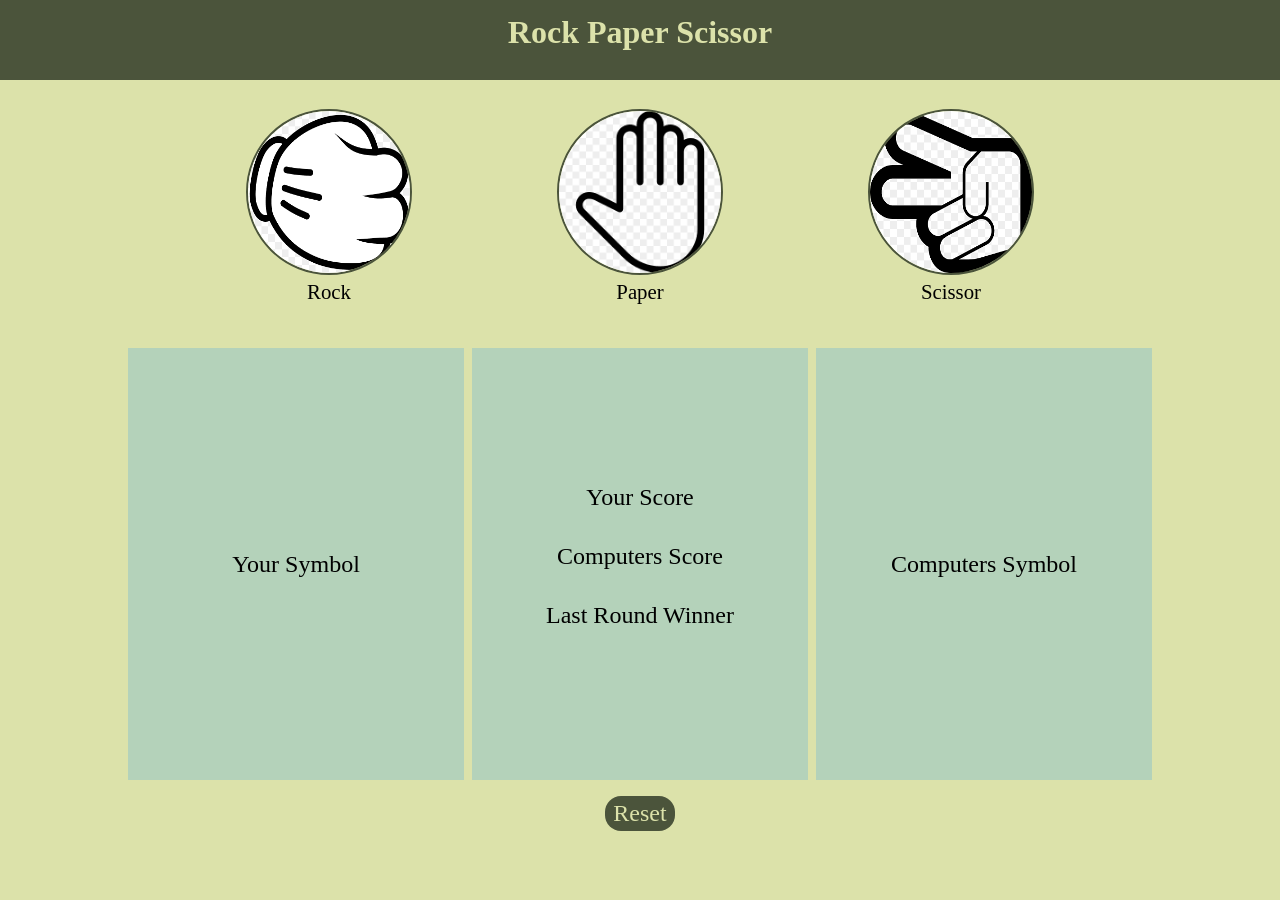
<file: rock-paper-scissor/index.html>
<!DOCTYPE html>
<html lang="en">

<head>
    <meta charset="UTF-8">
    <meta name="viewport" content="width=device-width, initial-scale=1.0">
    <title>Rock Paper Scissor</title>
    <link rel="stylesheet" href="style.css">
</head>

<body>
    <h1 id="header">Rock Paper Scissor</h1>

    <div class="input-bar">
        <div class="img-div" id="rock-div">
            <img src="images/rock.png" id="rock" class="img">
            <p class="input-text">Rock</p>
        </div>

        <div class="img-div" id="paper-div">
            <img src="images/paper.png" id="paper" class="img">
            <p class="input-text">Paper</p>
        </div>

        <div class="img-div" id="scissor-div">
            <img src="images/scissor.png" id="scissor" class="img">
            <p class="input-text">Scissor</p>
        </div>
    </div>

    <div id="playzone-div">
        <div class="playarea" id="user-side">
            <p>Your Symbol</p>  
            <!-- <div id="userSymbol"></div> -->
        </div>

        <div class="playarea" id="score">
            <p>Your Score</p> 
            <p id="playerScore"></p>
            <p>Computers Score</p>
            <p id="computerScore"></p> 
            <p>Last Round Winner</p> 
            <p id="lastRoundWinner"></p>
        </div>

        <div class="playarea" id="computer-side">
            <p>Computers Symbol</p>
            <!-- <div id="computerSymbol"></div> -->
        </div>
    </div>

    <div id="btn-div"> 
        <button id="reset-btn">Reset</button>
    </div>

    <script src="app.js"></script>
</body>

</html>
</file>
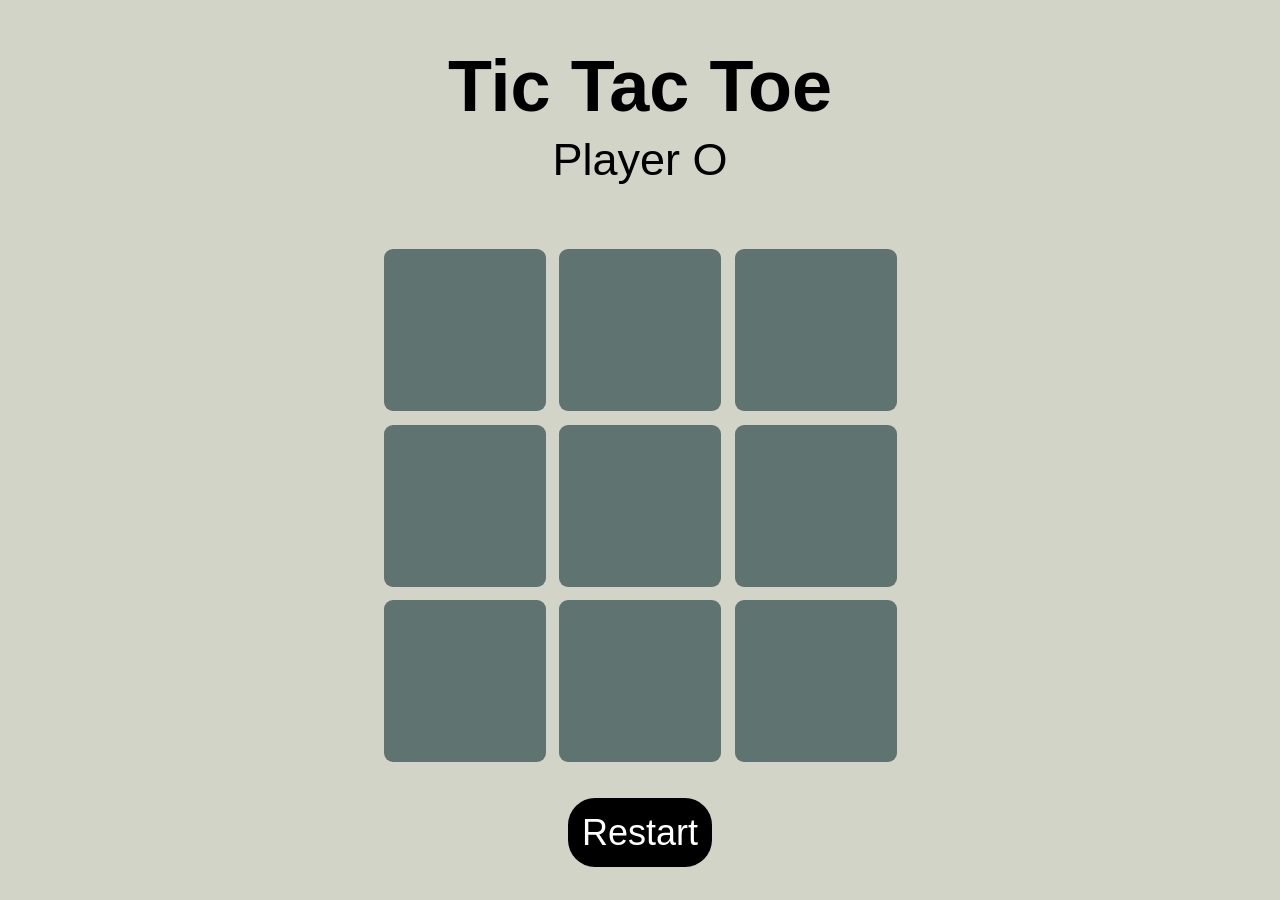
<file: tic-tac-toe/index.html>
<!DOCTYPE html>
<html lang="en">

<head>
    <meta charset="UTF-8">
    <meta name="viewport" content="width=device-width, initial-scale=1.0">
    <title>Tic Tac Toe</title>
    <link rel="stylesheet" href="style.css">
</head>

<body>
    <h1 id="heading"> Tic Tac Toe </h1> 

    <div class="result-div hidden"> 
        <p id="result-msg"> Winner is </p> 
        <button id="newGameBtn"> New Game </button>
    </div>

    <div id="container"> 
        <div id="currentPlayer">
            <p id="currentPlayerText"></p>
        </div>

        <div id="game"> 
            <button class="box"></button>
            <button class="box"></button>
            <button class="box"></button>
            <button class="box"></button>
            <button class="box"></button>
            <button class="box"></button>
            <button class="box"></button>
            <button class="box"></button>
            <button class="box"></button>
        </div> 

        <button id="restart-btn"> Restart </button>
    </div>
    <script src="app.js"></script> 
</body>

</html>
</file>
<file: rock-paper-scissor/style.css>
/* color palette */
:root{
    --background-color: #DCE2AA;
    --primary-color: #8ED081;
    --secondary-color: #B57F50;
    --card-color: #B4D2BA;
    --dark-color: #4B543B;
}

* {
    margin: 0; 
    padding: 0; 
    font-family: 'Comic Sans MS';
}

body {
    background-color: var(--background-color); 
    align-items: center; 
    justify-content: center; 
    text-align: center; 
    display: flex; 
    flex-direction: column;
    flex-wrap: wrap; 
}

#header {
    background-color: var(--dark-color);
    width: 100%;  
    height: 5rem;  
    line-height: 4rem; 
    color: var(--background-color);   
} 

/* #container { 
    align-items: center; 
    justify-content: center; 
    text-align: center; 
    margin-top: 5vmin; 
    border: 1px solid black; 
    width: 80vw; 
    height: 70vh; 
    display: flex; 
    flex-direction: column;
}  */

.input-bar {
    width: 80vw; 
    height: 28vh;   
    display: flex; 
    gap: 3vmin; 
    justify-content:space-evenly;   
    align-items: center; 
    font-size: 1.3rem; 
} 

.img {
    width: 18vmin;  
    height: 18vmin;   
    object-fit: fill;  
    justify-content: center; 
    border: 2px solid var(--dark-color); 
    border-radius: 50%;  
} 

.img:hover {
    scale: 1.05; 
    border: 5px solid var(--dark-color); 
}

#playzone-div {
    /* border: 1px solid black;  */
    margin-top: 1rem; 
    width: 80vw;  
    height: 48vh; 
    display: flex;  
    font-size: 1.5rem;  
    justify-content: center; 
    align-items: center; 
    gap: 0.5rem; 
}

.playarea {
    /* border: 1px solid black;  */
    width: 100%; 
    height: 100%;
    background-color: var(--card-color); 
    align-items: center; 
    justify-content: center; 
    display: flex; 
    flex-direction: column; 
    gap: 1rem; 
} 


#btn-div {
    margin-top: 1rem; 
    margin-bottom: 1rem;  
} 

#reset-btn { 
    font-size: 1.5rem; 
    align-items: center; 
    justify-content: center; 
    padding-right: 0.5rem; 
    padding-left: 0.5rem;  
    padding-bottom: 0.25rem; 
    padding-top: 0.25rem; 
    border: none; 
    border-radius: 1rem; 
    background-color: var(--dark-color); 
    color: var(--background-color);  
} 

#reset-btn:hover {
    scale: 1.05; 
}
</file>
<file: tic-tac-toe/style.css>
:root {
    --background-color: #E0E2DB; 
    --box-color: #5F7470; 
    --box-hover-color: #B8BDB5; 
    --text-color: #5F7470; 
}

* {
    margin: 0;  
    padding: 0 
} 
  
body {
    background-color: #D2D4C8; 
    font-family: Arial, Helvetica, sans-serif; 
    text-align: center; 
}

#heading {
    font-size: 8vmin; 
    margin: 5vmin; 

}


#container {
    align-items: center; 
    justify-content: center; 
    height: 70vh;  
    display: flex;  
    flex-direction: column; 
    gap: 2vmin; 
    margin-bottom: 10vh;
} 

#game {
    align-items: center; 
    justify-content: center; 
    width: 60vmin;  
    height: 60vmin; 
    display: flex; 
    flex-wrap: wrap; 
    gap: 1.5vmin;  
} 

.box {
    width: 18vmin; 
    height: 18vmin; 
    border: none; 
    border-radius: 1vmin; 
    background-color: var(--box-color); 
    color: white; 
    font-size: 12vmin; 
} 

.box:hover {
    background-color: var(--box-hover-color); 
    cursor: pointer; 
} 

.box:disabled {
    background-color: #889696; 
}

#restart-btn {
    padding: 1.5vmin;   
    text-align: center;
    font-size: 4vmin; 
    border: none; 
    border-radius: 3vmin;  
    background-color: black; 
    color: white;  
    margin: 2vmin;  
} 

#restart-btn:hover {
    scale: 1.05;
    cursor: pointer; 
}


.result-div {
    font-size: 5vmin; 
    align-items: center; 
    justify-content: center;
    display: flex; 
    flex-direction: column; 
    margin: 2vmin; 
    height: 90vmin; 
    gap: 5vmin; 
} 

#newGameBtn {
    padding: 1.5vmin; 
    text-align: center;
    justify-content: center;
    font-size: 4vmin; 
    border: none; 
    border-radius: 3vmin;  
    background-color: black; 
    color: white;  
    margin: 2vmin; 
} 

#newGameBtn:hover {
    scale: 1.05; 
    cursor: pointer; 
} 


.hidden {
    display: none;
}

#currentPlayer {
    font-size: 5vmin;  
    margin: 5vmin; 
}
</file>
